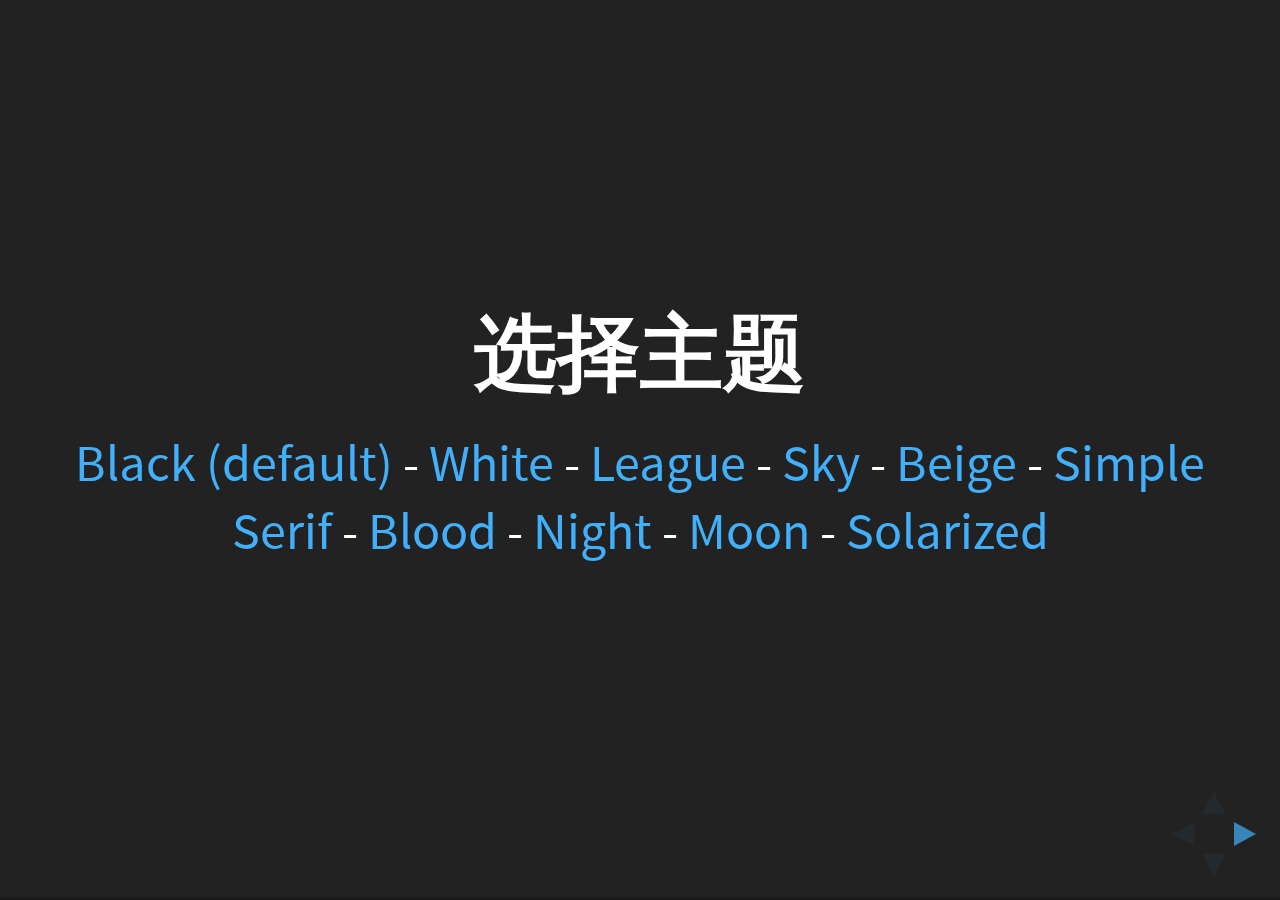
<file: index.html>
<!doctype html>
<html lang="en">

	<head>
		<meta charset="utf-8">

		<title>中期检查</title>

		<meta name="description" content="A framework for easily creating beautiful presentations using HTML">
		<meta name="author" content="Hakim El Hattab">

		<meta name="apple-mobile-web-app-capable" content="yes">
		<meta name="apple-mobile-web-app-status-bar-style" content="black-translucent">

		<meta name="viewport" content="width=device-width, initial-scale=1.0, maximum-scale=1.0, user-scalable=no">

		<link rel="stylesheet" href="css/reveal.css">
		<!--自定义样式-->
		<link rel="stylesheet" href="css/style.css">
		<link rel="stylesheet" href="css/theme/black.css" id="theme">

		<!-- Theme used for syntax highlighting of code -->
		<link rel="stylesheet" href="lib/css/zenburn.css">



		<!--[if lt IE 9]>
		<script src="lib/js/html5shiv.js"></script>
		<![endif]-->
	</head>

	<body>

		<div class="reveal">
			
			<!-- Any section element inside of this container is displayed as a slide -->
			<div class="slides">
				<section id="themes">
					<h2>选择主题</h2>
					<p>
							
						<!-- Hacks to swap themes after the page has loaded. Not flexible and only intended for the reveal.js demo deck. -->
						<a href="#" onclick="document.getElementById('theme').setAttribute('href','css/theme/black.css'); return false;">Black (default)</a> -
						<a href="#" onclick="document.getElementById('theme').setAttribute('href','css/theme/white.css'); return false;">White</a> -
						<a href="#" onclick="document.getElementById('theme').setAttribute('href','css/theme/league.css'); return false;">League</a> -
						<a href="#" onclick="document.getElementById('theme').setAttribute('href','css/theme/sky.css'); return false;">Sky</a> -
						<a href="#" onclick="document.getElementById('theme').setAttribute('href','css/theme/beige.css'); return false;">Beige</a> -
						<a href="#" onclick="document.getElementById('theme').setAttribute('href','css/theme/simple.css'); return false;">Simple</a> <br>
						<a href="#" onclick="document.getElementById('theme').setAttribute('href','css/theme/serif.css'); return false;">Serif</a> -
						<a href="#" onclick="document.getElementById('theme').setAttribute('href','css/theme/blood.css'); return false;">Blood</a> -
						<a href="#" onclick="document.getElementById('theme').setAttribute('href','css/theme/night.css'); return false;">Night</a> -
						<a href="#" onclick="document.getElementById('theme').setAttribute('href','css/theme/moon.css'); return false;">Moon</a> -
						<a href="#" onclick="document.getElementById('theme').setAttribute('href','css/theme/solarized.css'); return false;">Solarized</a>
					</p>
				</section>
				<section id="transitions">
					<h2>动画样式</h2>
					<p>
						You can select from different transitions, like: <br>
						<a href="?transition=none#/transitions">None</a> -
						<a href="?transition=fade#/transitions">Fade</a> -
						<a href="?transition=slide#/transitions">Slide</a> -
						<a href="?transition=convex#/transitions">Convex</a> -
						<a href="?transition=concave#/transitions">Concave</a> -
						<a href="?transition=zoom#/transitions">Zoom</a>
					</p>
				</section>
				<section>
					<h1>文正学院实验考勤管理系统的设计与实现</h1>
					<h3>中期检查</h3>
					<p>
						<small>汇报人 <a href="http://hakim.se">耿鹏</a>  <a href="http://twitter.com/hakimel"></a></small>
					</p>
				</section>

				<section>
					<h2>什么是实验考勤管理系统？</h2>
					<p>
						实验考勤管理系统是一个实现考勤管理自动化的系统，代替原先学生手写签到和老师点名记录等方式，节约了人力，高效，快捷。
					</p>
				</section>
				<section>
					<h2>设计框架</h2>
					<p>MVC经典模式</p>
					<!--<p>Use the <em>Space</em> key to navigate through all slides.</p>-->
					<br>
					<a href="#" class="navigate-down">
						<img width="308" height="238" data-src="images/mvc.png" alt='mvc模型'>
					</a>
				</section>
				<!-- Example of nested vertical slides -->
				<section>
					
					<section>
						<h2>视图层的技术React.js</h2>
						<p class='_alignL'>"A JavaScript library for building user interfaces."</p>
						<p class='_alignL'>"We built React to solve one problem: building large applications with data that changes over time."</p>
						<p class='_alignR'><a href="https://facebook.github.io/react/">————react.js官网</a></p>
					</section>
					<section>
						<h2>React特点</h2>
						<ul>
							<li class="_alignL">不是一个 MVC 框架，仅仅是一个UI框架</li>
							<li class="_alignL">虚拟的DOM节点</li>
							<li class="_alignL">React采用不同的渲染方法。（首次渲染和非首次渲染不同）</li>
							<li class="_alignL">单向响应的数据流</li>
							<li class="_alignL">使用JSX语法</li>
						</ul>
						<!--<br>
						<a href="#/2">
							<img width="178" height="238" data-src="https://s3.amazonaws.com/hakim-static/reveal-js/arrow.png" alt="Up arrow" style="transform: rotate(180deg); -webkit-transform: rotate(180deg);">
						</a>-->
					</section>
				</section>
				<section>
					
					<section>
						<h2>Model层的技术Redux</h2>
						<p class='_alignL'>"Redux is a predictable state container for JavaScript apps."</p>
						<p class='_alignL'>"You can only solve the problem that React can not solve it."</p>
						<p class='_alignR'><a href="http://redux.js.org/"> —————Dan Abramov </a></p>
					</section>
					<section>
						<h2>DVA————基于redux的封装</h2>
						<p class='_alignL'>dva 是基于现有应用架构 (redux + react-router + redux-saga 等)的一层轻量封装，没有引入任何新
							概念，全部代码不到 100 行。( Inspired by elm and choo. )dva 是 framework，不是 library，
							类似 emberjs，会很明确地告诉你每个部件应该怎么写。另外，除了 react 和 react-dom 是 peerDependencies
							 以外，dva 封装了所有其他依赖。dva 实现上尽量不创建新语法，而是用依赖库本身的语法，
							 比如 router 的定义还是用 react-router 的 JSX 语法的方式</p>
					</section>
				</section>
				<section>
					
					<section>
						<h2>Controller层的技术———node.js</h2>
						
						<p class='_alignL'>"Node.js® is a JavaScript runtime built on Chrome's V8 JavaScript engine."</p>
						<p class='_alignL'>"Node.js uses an event-driven, non-blocking I/O model that makes it lightweight and efficient. Node.js' package ecosystem, npm, is the largest ecosystem of open source libraries in the world."</p>
						<p class='_alignR'><a href="https://nodejs.org/en/"> —————node.js官网 </a></p>
					</section>
					<section>
						<h2>Koa2———node.js</h2>
						<ul>
							<li class="_alignL">中间件的执行顺序</li>
							<li class="_alignL">async await语法支持</li>
							<li class="_alignL">封装了node中的request和response。</li>
						</ul>
					</section>
				</section>

				
				<section id="fragments">
					<h2>功能</h2>
					<p class="fragment">用户管理</p>
					<p class="fragment">部门管理</p>
					<p class="fragment">位置管理</p>
					<p class="fragment">设备管理</p>
					<p class="fragment">考勤查询</p>
					<p class="fragment">考勤分析</p>
				</section>

				<section data-transition="slide" data-background="#4d7e65" data-background-transition="zoom">
					<h2>实现效果图</h2>
					<p>
						<img width="950" height="450" data-src="images/gongneng1.png" alt="功能展示图片1">
					</p>
				</section>

				<section data-transition="slide" data-background="#b5533c" data-background-transition="zoom">
					<h2>实现效果图</h2>
					<p>
						<img width="950" height="450" data-src="images/gongneng2.png" alt="功能展示图片2">
					</p>
				</section>
				<section data-transition="slide" data-background="#8dcffc" data-background-transition="concave">
					<h2>实现效果图</h2>
					<p>
						<img width="950" height="450" data-src="images/gongneng3.png" alt="功能展示图片3">
					</p>
				</section>
				<section>
					<h1>结束</h1>
					<h4>谢谢欣赏</h4>
					
				</section>

			</div>

		</div>

		<script src="lib/js/head.min.js"></script>
		<script src="js/reveal.js"></script>

		<script>

			// More info https://github.com/hakimel/reveal.js#configuration
			Reveal.initialize({
				controls: true,
				progress: true,
				history: true,
				center: true,

				transition: 'slide', // none/fade/slide/convex/concave/zoom

				// More info https://github.com/hakimel/reveal.js#dependencies
				dependencies: [
					{ src: 'lib/js/classList.js', condition: function() { return !document.body.classList; } },
					{ src: 'plugin/markdown/marked.js', condition: function() { return !!document.querySelector( '[data-markdown]' ); } },
					{ src: 'plugin/markdown/markdown.js', condition: function() { return !!document.querySelector( '[data-markdown]' ); } },
					{ src: 'plugin/highlight/highlight.js', async: true, callback: function() { hljs.initHighlightingOnLoad(); } },
					{ src: 'plugin/zoom-js/zoom.js', async: true },
					{ src: 'plugin/notes/notes.js', async: true }
				]
			});

		</script>

	</body>
</html>
</file>
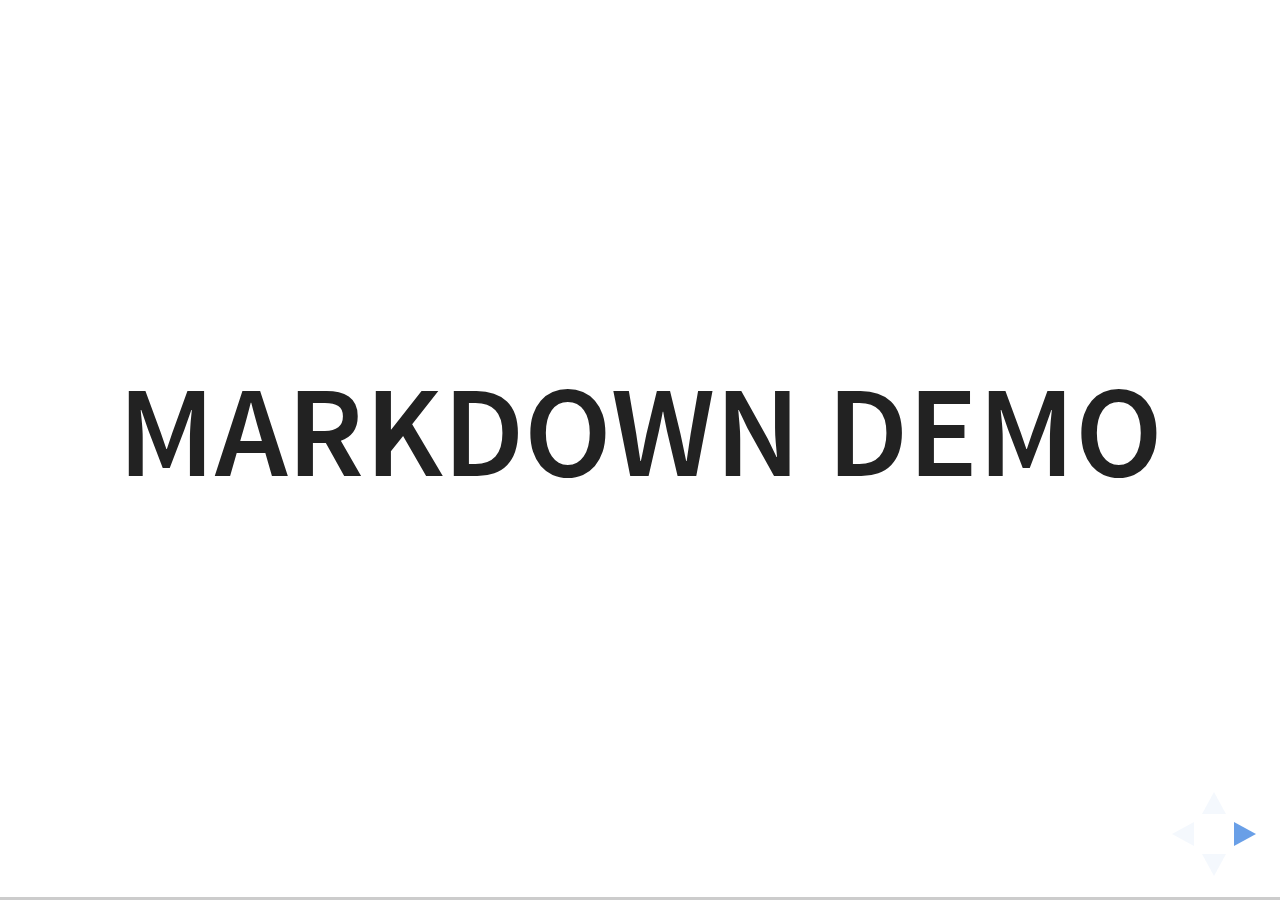
<file: plugin/markdown/example.html>
<!doctype html>
<html lang="en">

	<head>
		<meta charset="utf-8">

		<title>reveal.js - Markdown Demo</title>

		<link rel="stylesheet" href="../../css/reveal.css">
		<link rel="stylesheet" href="../../css/theme/white.css" id="theme">

        <link rel="stylesheet" href="../../lib/css/zenburn.css">
	</head>

	<body>

		<div class="reveal">

			<div class="slides">

                <!-- Use external markdown resource, separate slides by three newlines; vertical slides by two newlines -->
                <section data-markdown="example.md" data-separator="^\n\n\n" data-separator-vertical="^\n\n"></section>

                <!-- Slides are separated by three dashes (quick 'n dirty regular expression) -->
                <section data-markdown data-separator="---">
                    <script type="text/template">
                        ## Demo 1
                        Slide 1
                        ---
                        ## Demo 1
                        Slide 2
                        ---
                        ## Demo 1
                        Slide 3
                    </script>
                </section>

                <!-- Slides are separated by newline + three dashes + newline, vertical slides identical but two dashes -->
                <section data-markdown data-separator="^\n---\n$" data-separator-vertical="^\n--\n$">
                    <script type="text/template">
                        ## Demo 2
                        Slide 1.1

                        --

                        ## Demo 2
                        Slide 1.2

                        ---

                        ## Demo 2
                        Slide 2
                    </script>
                </section>

                <!-- No "extra" slides, since there are no separators defined (so they'll become horizontal rulers) -->
                <section data-markdown>
                    <script type="text/template">
                        A

                        ---

                        B

                        ---

                        C
                    </script>
                </section>

                <!-- Slide attributes -->
                <section data-markdown>
                    <script type="text/template">
                        <!-- .slide: data-background="#000000" -->
                        ## Slide attributes
                    </script>
                </section>

                <!-- Element attributes -->
                <section data-markdown>
                    <script type="text/template">
                        ## Element attributes
                        - Item 1 <!-- .element: class="fragment" data-fragment-index="2" -->
                        - Item 2 <!-- .element: class="fragment" data-fragment-index="1" -->
                    </script>
                </section>

                <!-- Code -->
                <section data-markdown>
                    <script type="text/template">
                        ```php
                        public function foo()
                        {
                            $foo = array(
                                'bar' => 'bar'
                            )
                        }
                        ```
                    </script>
                </section>

            </div>
		</div>

		<script src="../../lib/js/head.min.js"></script>
		<script src="../../js/reveal.js"></script>

		<script>

			Reveal.initialize({
				controls: true,
				progress: true,
				history: true,
				center: true,

				// Optional libraries used to extend on reveal.js
				dependencies: [
					{ src: '../../lib/js/classList.js', condition: function() { return !document.body.classList; } },
					{ src: 'marked.js', condition: function() { return !!document.querySelector( '[data-markdown]' ); } },
                    { src: 'markdown.js', condition: function() { return !!document.querySelector( '[data-markdown]' ); } },
                    { src: '../highlight/highlight.js', async: true, callback: function() { hljs.initHighlightingOnLoad(); } },
					{ src: '../notes/notes.js' }
				]
			});

		</script>

	</body>
</html>
</file>
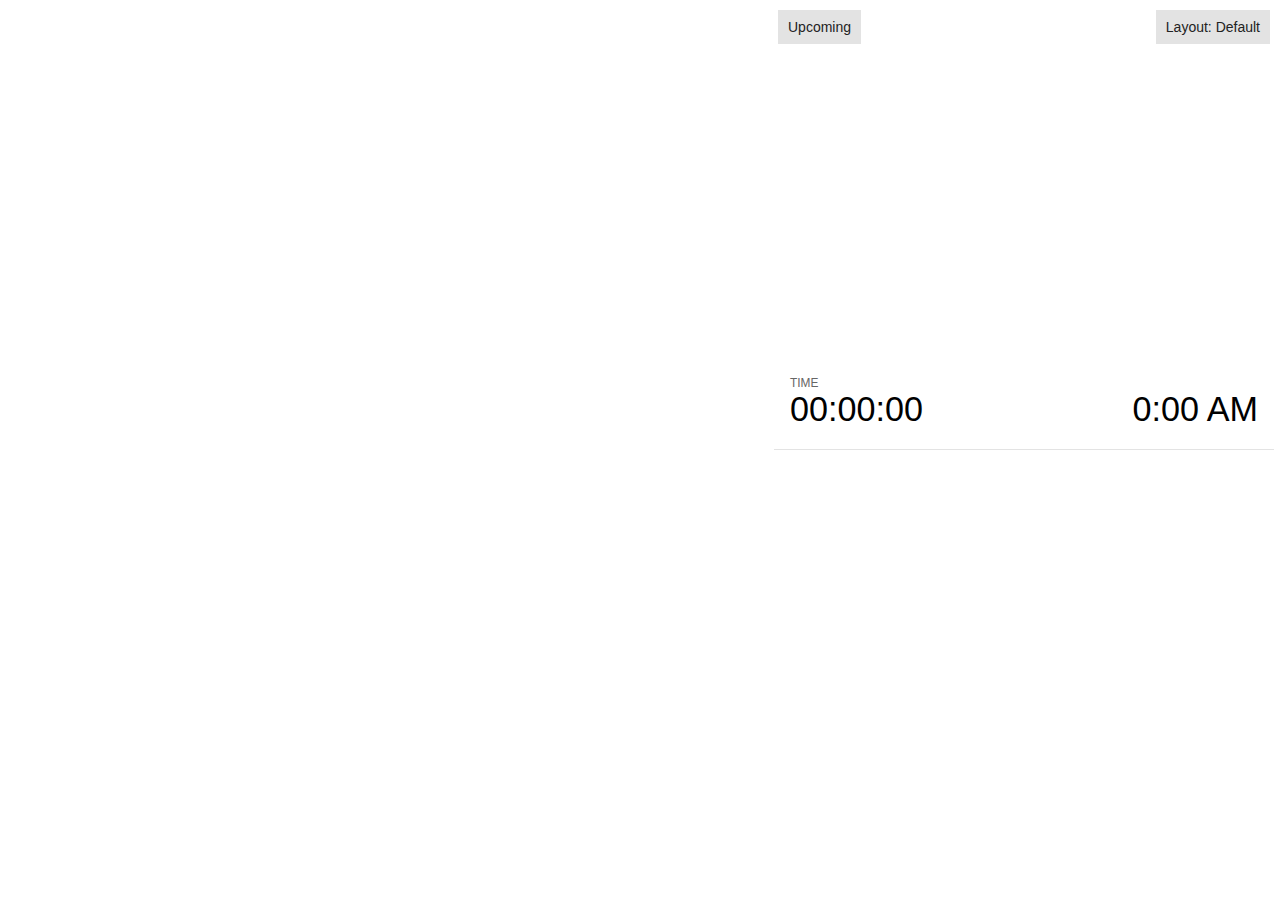
<file: plugin/notes/notes.html>
<!doctype html>
<html lang="en">
	<head>
		<meta charset="utf-8">

		<title>reveal.js - Slide Notes</title>

		<style>
			body {
				font-family: Helvetica;
				font-size: 18px;
			}

			#current-slide,
			#upcoming-slide,
			#speaker-controls {
				padding: 6px;
				box-sizing: border-box;
				-moz-box-sizing: border-box;
			}

			#current-slide iframe,
			#upcoming-slide iframe {
				width: 100%;
				height: 100%;
				border: 1px solid #ddd;
			}

			#current-slide .label,
			#upcoming-slide .label {
				position: absolute;
				top: 10px;
				left: 10px;
				z-index: 2;
			}

			.overlay-element {
				height: 34px;
				line-height: 34px;
				padding: 0 10px;
				text-shadow: none;
				background: rgba( 220, 220, 220, 0.8 );
				color: #222;
				font-size: 14px;
			}

			.overlay-element.interactive:hover {
				background: rgba( 220, 220, 220, 1 );
			}

			#current-slide {
				position: absolute;
				width: 60%;
				height: 100%;
				top: 0;
				left: 0;
				padding-right: 0;
			}

			#upcoming-slide {
				position: absolute;
				width: 40%;
				height: 40%;
				right: 0;
				top: 0;
			}

			/* Speaker controls */
			#speaker-controls {
				position: absolute;
				top: 40%;
				right: 0;
				width: 40%;
				height: 60%;
				overflow: auto;
				font-size: 18px;
			}

				.speaker-controls-time.hidden,
				.speaker-controls-notes.hidden {
					display: none;
				}

				.speaker-controls-time .label,
				.speaker-controls-notes .label {
					text-transform: uppercase;
					font-weight: normal;
					font-size: 0.66em;
					color: #666;
					margin: 0;
				}

				.speaker-controls-time {
					border-bottom: 1px solid rgba( 200, 200, 200, 0.5 );
					margin-bottom: 10px;
					padding: 10px 16px;
					padding-bottom: 20px;
					cursor: pointer;
				}

				.speaker-controls-time .reset-button {
					opacity: 0;
					float: right;
					color: #666;
					text-decoration: none;
				}
				.speaker-controls-time:hover .reset-button {
					opacity: 1;
				}

				.speaker-controls-time .timer,
				.speaker-controls-time .clock {
					width: 50%;
					font-size: 1.9em;
				}

				.speaker-controls-time .timer {
					float: left;
				}

				.speaker-controls-time .clock {
					float: right;
					text-align: right;
				}

				.speaker-controls-time span.mute {
					color: #bbb;
				}

				.speaker-controls-notes {
					padding: 10px 16px;
				}

				.speaker-controls-notes .value {
					margin-top: 5px;
					line-height: 1.4;
					font-size: 1.2em;
				}

			/* Layout selector */
			#speaker-layout {
				position: absolute;
				top: 10px;
				right: 10px;
				color: #222;
				z-index: 10;
			}
				#speaker-layout select {
					position: absolute;
					width: 100%;
					height: 100%;
					top: 0;
					left: 0;
					border: 0;
					box-shadow: 0;
					cursor: pointer;
					opacity: 0;

					font-size: 1em;
					background-color: transparent;

					-moz-appearance: none;
					-webkit-appearance: none;
					-webkit-tap-highlight-color: rgba(0, 0, 0, 0);
				}

				#speaker-layout select:focus {
					outline: none;
					box-shadow: none;
				}

			.clear {
				clear: both;
			}

			/* Speaker layout: Wide */
			body[data-speaker-layout="wide"] #current-slide,
			body[data-speaker-layout="wide"] #upcoming-slide {
				width: 50%;
				height: 45%;
				padding: 6px;
			}

			body[data-speaker-layout="wide"] #current-slide {
				top: 0;
				left: 0;
			}

			body[data-speaker-layout="wide"] #upcoming-slide {
				top: 0;
				left: 50%;
			}

			body[data-speaker-layout="wide"] #speaker-controls {
				top: 45%;
				left: 0;
				width: 100%;
				height: 50%;
				font-size: 1.25em;
			}

			/* Speaker layout: Tall */
			body[data-speaker-layout="tall"] #current-slide,
			body[data-speaker-layout="tall"] #upcoming-slide {
				width: 45%;
				height: 50%;
				padding: 6px;
			}

			body[data-speaker-layout="tall"] #current-slide {
				top: 0;
				left: 0;
			}

			body[data-speaker-layout="tall"] #upcoming-slide {
				top: 50%;
				left: 0;
			}

			body[data-speaker-layout="tall"] #speaker-controls {
				padding-top: 40px;
				top: 0;
				left: 45%;
				width: 55%;
				height: 100%;
				font-size: 1.25em;
			}

			/* Speaker layout: Notes only */
			body[data-speaker-layout="notes-only"] #current-slide,
			body[data-speaker-layout="notes-only"] #upcoming-slide {
				display: none;
			}

			body[data-speaker-layout="notes-only"] #speaker-controls {
				padding-top: 40px;
				top: 0;
				left: 0;
				width: 100%;
				height: 100%;
				font-size: 1.25em;
			}

			@media screen and (max-width: 1080px) {
				body[data-speaker-layout="default"] #speaker-controls {
					font-size: 16px;
				}
			}

			@media screen and (max-width: 900px) {
				body[data-speaker-layout="default"] #speaker-controls {
					font-size: 14px;
				}
			}

			@media screen and (max-width: 800px) {
				body[data-speaker-layout="default"] #speaker-controls {
					font-size: 12px;
				}
			}

		</style>
	</head>

	<body>

		<div id="current-slide"></div>
		<div id="upcoming-slide"><span class="overlay-element label">Upcoming</span></div>
		<div id="speaker-controls">
			<div class="speaker-controls-time">
				<h4 class="label">Time <span class="reset-button">Click to Reset</span></h4>
				<div class="clock">
					<span class="clock-value">0:00 AM</span>
				</div>
				<div class="timer">
					<span class="hours-value">00</span><span class="minutes-value">:00</span><span class="seconds-value">:00</span>
				</div>
				<div class="clear"></div>
			</div>

			<div class="speaker-controls-notes hidden">
				<h4 class="label">Notes</h4>
				<div class="value"></div>
			</div>
		</div>
		<div id="speaker-layout" class="overlay-element interactive">
			<span class="speaker-layout-label"></span>
			<select class="speaker-layout-dropdown"></select>
		</div>

		<script src="../../plugin/markdown/marked.js"></script>
		<script>

			(function() {

				var notes,
					notesValue,
					currentState,
					currentSlide,
					upcomingSlide,
					layoutLabel,
					layoutDropdown,
					connected = false;

				var SPEAKER_LAYOUTS = {
					'default': 'Default',
					'wide': 'Wide',
					'tall': 'Tall',
					'notes-only': 'Notes only'
				};

				setupLayout();

				window.addEventListener( 'message', function( event ) {

					var data = JSON.parse( event.data );

					// The overview mode is only useful to the reveal.js instance
					// where navigation occurs so we don't sync it
					if( data.state ) delete data.state.overview;

					// Messages sent by the notes plugin inside of the main window
					if( data && data.namespace === 'reveal-notes' ) {
						if( data.type === 'connect' ) {
							handleConnectMessage( data );
						}
						else if( data.type === 'state' ) {
							handleStateMessage( data );
						}
					}
					// Messages sent by the reveal.js inside of the current slide preview
					else if( data && data.namespace === 'reveal' ) {
						if( /ready/.test( data.eventName ) ) {
							// Send a message back to notify that the handshake is complete
							window.opener.postMessage( JSON.stringify({ namespace: 'reveal-notes', type: 'connected'} ), '*' );
						}
						else if( /slidechanged|fragmentshown|fragmenthidden|paused|resumed/.test( data.eventName ) && currentState !== JSON.stringify( data.state ) ) {

							window.opener.postMessage( JSON.stringify({ method: 'setState', args: [ data.state ]} ), '*' );

						}
					}

				} );

				/**
				 * Called when the main window is trying to establish a
				 * connection.
				 */
				function handleConnectMessage( data ) {

					if( connected === false ) {
						connected = true;

						setupIframes( data );
						setupKeyboard();
						setupNotes();
						setupTimer();
					}

				}

				/**
				 * Called when the main window sends an updated state.
				 */
				function handleStateMessage( data ) {

					// Store the most recently set state to avoid circular loops
					// applying the same state
					currentState = JSON.stringify( data.state );

					// No need for updating the notes in case of fragment changes
					if ( data.notes ) {
						notes.classList.remove( 'hidden' );
						notesValue.style.whiteSpace = data.whitespace;
						if( data.markdown ) {
							notesValue.innerHTML = marked( data.notes );
						}
						else {
							notesValue.innerHTML = data.notes;
						}
					}
					else {
						notes.classList.add( 'hidden' );
					}

					// Update the note slides
					currentSlide.contentWindow.postMessage( JSON.stringify({ method: 'setState', args: [ data.state ] }), '*' );
					upcomingSlide.contentWindow.postMessage( JSON.stringify({ method: 'setState', args: [ data.state ] }), '*' );
					upcomingSlide.contentWindow.postMessage( JSON.stringify({ method: 'next' }), '*' );

				}

				// Limit to max one state update per X ms
				handleStateMessage = debounce( handleStateMessage, 200 );

				/**
				 * Forward keyboard events to the current slide window.
				 * This enables keyboard events to work even if focus
				 * isn't set on the current slide iframe.
				 */
				function setupKeyboard() {

					document.addEventListener( 'keydown', function( event ) {
						currentSlide.contentWindow.postMessage( JSON.stringify({ method: 'triggerKey', args: [ event.keyCode ] }), '*' );
					} );

				}

				/**
				 * Creates the preview iframes.
				 */
				function setupIframes( data ) {

					var params = [
						'receiver',
						'progress=false',
						'history=false',
						'transition=none',
						'autoSlide=0',
						'backgroundTransition=none'
					].join( '&' );

					var urlSeparator = /\?/.test(data.url) ? '&' : '?';
					var hash = '#/' + data.state.indexh + '/' + data.state.indexv;
					var currentURL = data.url + urlSeparator + params + '&postMessageEvents=true' + hash;
					var upcomingURL = data.url + urlSeparator + params + '&controls=false' + hash;

					currentSlide = document.createElement( 'iframe' );
					currentSlide.setAttribute( 'width', 1280 );
					currentSlide.setAttribute( 'height', 1024 );
					currentSlide.setAttribute( 'src', currentURL );
					document.querySelector( '#current-slide' ).appendChild( currentSlide );

					upcomingSlide = document.createElement( 'iframe' );
					upcomingSlide.setAttribute( 'width', 640 );
					upcomingSlide.setAttribute( 'height', 512 );
					upcomingSlide.setAttribute( 'src', upcomingURL );
					document.querySelector( '#upcoming-slide' ).appendChild( upcomingSlide );

				}

				/**
				 * Setup the notes UI.
				 */
				function setupNotes() {

					notes = document.querySelector( '.speaker-controls-notes' );
					notesValue = document.querySelector( '.speaker-controls-notes .value' );

				}

				/**
				 * Create the timer and clock and start updating them
				 * at an interval.
				 */
				function setupTimer() {

					var start = new Date(),
						timeEl = document.querySelector( '.speaker-controls-time' ),
						clockEl = timeEl.querySelector( '.clock-value' ),
						hoursEl = timeEl.querySelector( '.hours-value' ),
						minutesEl = timeEl.querySelector( '.minutes-value' ),
						secondsEl = timeEl.querySelector( '.seconds-value' );

					function _updateTimer() {

						var diff, hours, minutes, seconds,
							now = new Date();

						diff = now.getTime() - start.getTime();
						hours = Math.floor( diff / ( 1000 * 60 * 60 ) );
						minutes = Math.floor( ( diff / ( 1000 * 60 ) ) % 60 );
						seconds = Math.floor( ( diff / 1000 ) % 60 );

						clockEl.innerHTML = now.toLocaleTimeString( 'en-US', { hour12: true, hour: '2-digit', minute:'2-digit' } );
						hoursEl.innerHTML = zeroPadInteger( hours );
						hoursEl.className = hours > 0 ? '' : 'mute';
						minutesEl.innerHTML = ':' + zeroPadInteger( minutes );
						minutesEl.className = minutes > 0 ? '' : 'mute';
						secondsEl.innerHTML = ':' + zeroPadInteger( seconds );

					}

					// Update once directly
					_updateTimer();

					// Then update every second
					setInterval( _updateTimer, 1000 );

					timeEl.addEventListener( 'click', function() {
						start = new Date();
						_updateTimer();
						return false;
					} );

				}

				/**
				 * Sets up the speaker view layout and layout selector.
				 */
				function setupLayout() {

					layoutDropdown = document.querySelector( '.speaker-layout-dropdown' );
					layoutLabel = document.querySelector( '.speaker-layout-label' );

					// Render the list of available layouts
					for( var id in SPEAKER_LAYOUTS ) {
						var option = document.createElement( 'option' );
						option.setAttribute( 'value', id );
						option.textContent = SPEAKER_LAYOUTS[ id ];
						layoutDropdown.appendChild( option );
					}

					// Monitor the dropdown for changes
					layoutDropdown.addEventListener( 'change', function( event ) {

						setLayout( layoutDropdown.value );

					}, false );

					// Restore any currently persisted layout
					setLayout( getLayout() );

				}

				/**
				 * Sets a new speaker view layout. The layout is persisted
				 * in local storage.
				 */
				function setLayout( value ) {

					var title = SPEAKER_LAYOUTS[ value ];

					layoutLabel.innerHTML = 'Layout' + ( title ? ( ': ' + title ) : '' );
					layoutDropdown.value = value;

					document.body.setAttribute( 'data-speaker-layout', value );

					// Persist locally
					if( window.localStorage ) {
						window.localStorage.setItem( 'reveal-speaker-layout', value );
					}

				}

				/**
				 * Returns the ID of the most recently set speaker layout
				 * or our default layout if none has been set.
				 */
				function getLayout() {

					if( window.localStorage ) {
						var layout = window.localStorage.getItem( 'reveal-speaker-layout' );
						if( layout ) {
							return layout;
						}
					}

					// Default to the first record in the layouts hash
					for( var id in SPEAKER_LAYOUTS ) {
						return id;
					}

				}

				function zeroPadInteger( num ) {

					var str = '00' + parseInt( num );
					return str.substring( str.length - 2 );

				}

				/**
				 * Limits the frequency at which a function can be called.
				 */
				function debounce( fn, ms ) {

					var lastTime = 0,
						timeout;

					return function() {

						var args = arguments;
						var context = this;

						clearTimeout( timeout );

						var timeSinceLastCall = Date.now() - lastTime;
						if( timeSinceLastCall > ms ) {
							fn.apply( context, args );
							lastTime = Date.now();
						}
						else {
							timeout = setTimeout( function() {
								fn.apply( context, args );
								lastTime = Date.now();
							}, ms - timeSinceLastCall );
						}

					}

				}

			})();

		</script>
	</body>
</html>
</file>
<file: css/style.css>
._alignL{
    text-align: left;
}
._alignR{
    text-align: right;
}
</file>
<file: css/theme/black.css>
/**
 * Black theme for reveal.js. This is the opposite of the 'white' theme.
 *
 * By Hakim El Hattab, http://hakim.se
 */
@import url(../../lib/font/source-sans-pro/source-sans-pro.css);
section.has-light-background, section.has-light-background h1, section.has-light-background h2, section.has-light-background h3, section.has-light-background h4, section.has-light-background h5, section.has-light-background h6 {
  color: #222; }

/*********************************************
 * GLOBAL STYLES
 *********************************************/
body {
  background: #222;
  background-color: #222; }

.reveal {
  font-family: "Source Sans Pro", Helvetica, sans-serif;
  font-size: 42px;
  font-weight: normal;
  color: #fff; }

::selection {
  color: #fff;
  background: #bee4fd;
  text-shadow: none; }

::-moz-selection {
  color: #fff;
  background: #bee4fd;
  text-shadow: none; }

.reveal .slides > section,
.reveal .slides > section > section {
  line-height: 1.3;
  font-weight: inherit; }

/*********************************************
 * HEADERS
 *********************************************/
.reveal h1,
.reveal h2,
.reveal h3,
.reveal h4,
.reveal h5,
.reveal h6 {
  margin: 0 0 20px 0;
  color: #fff;
  font-family: "Source Sans Pro", Helvetica, sans-serif;
  font-weight: 600;
  line-height: 1.2;
  letter-spacing: normal;
  text-transform: uppercase;
  text-shadow: none;
  word-wrap: break-word; }

.reveal h1 {
  font-size: 2.5em; }

.reveal h2 {
  font-size: 1.6em; }

.reveal h3 {
  font-size: 1.3em; }

.reveal h4 {
  font-size: 1em; }

.reveal h1 {
  text-shadow: none; }

/*********************************************
 * OTHER
 *********************************************/
.reveal p {
  margin: 20px 0;
  line-height: 1.3; }

/* Ensure certain elements are never larger than the slide itself */
.reveal img,
.reveal video,
.reveal iframe {
  max-width: 95%;
  max-height: 95%; }

.reveal strong,
.reveal b {
  font-weight: bold; }

.reveal em {
  font-style: italic; }

.reveal ol,
.reveal dl,
.reveal ul {
  display: inline-block;
  text-align: left;
  margin: 0 0 0 1em; }

.reveal ol {
  list-style-type: decimal; }

.reveal ul {
  list-style-type: disc; }

.reveal ul ul {
  list-style-type: square; }

.reveal ul ul ul {
  list-style-type: circle; }

.reveal ul ul,
.reveal ul ol,
.reveal ol ol,
.reveal ol ul {
  display: block;
  margin-left: 40px; }

.reveal dt {
  font-weight: bold; }

.reveal dd {
  margin-left: 40px; }

.reveal q,
.reveal blockquote {
  quotes: none; }

.reveal blockquote {
  display: block;
  position: relative;
  width: 70%;
  margin: 20px auto;
  padding: 5px;
  font-style: italic;
  background: rgba(255, 255, 255, 0.05);
  box-shadow: 0px 0px 2px rgba(0, 0, 0, 0.2); }

.reveal blockquote p:first-child,
.reveal blockquote p:last-child {
  display: inline-block; }

.reveal q {
  font-style: italic; }

.reveal pre {
  display: block;
  position: relative;
  width: 90%;
  margin: 20px auto;
  text-align: left;
  font-size: 0.55em;
  font-family: monospace;
  line-height: 1.2em;
  word-wrap: break-word;
  box-shadow: 0px 0px 6px rgba(0, 0, 0, 0.3); }

.reveal code {
  font-family: monospace; }

.reveal pre code {
  display: block;
  padding: 5px;
  overflow: auto;
  max-height: 400px;
  word-wrap: normal; }

.reveal table {
  margin: auto;
  border-collapse: collapse;
  border-spacing: 0; }

.reveal table th {
  font-weight: bold; }

.reveal table th,
.reveal table td {
  text-align: left;
  padding: 0.2em 0.5em 0.2em 0.5em;
  border-bottom: 1px solid; }

.reveal table th[align="center"],
.reveal table td[align="center"] {
  text-align: center; }

.reveal table th[align="right"],
.reveal table td[align="right"] {
  text-align: right; }

.reveal table tbody tr:last-child th,
.reveal table tbody tr:last-child td {
  border-bottom: none; }

.reveal sup {
  vertical-align: super; }

.reveal sub {
  vertical-align: sub; }

.reveal small {
  display: inline-block;
  font-size: 0.6em;
  line-height: 1.2em;
  vertical-align: top; }

.reveal small * {
  vertical-align: top; }

/*********************************************
 * LINKS
 *********************************************/
.reveal a {
  color: #42affa;
  text-decoration: none;
  -webkit-transition: color .15s ease;
  -moz-transition: color .15s ease;
  transition: color .15s ease; }

.reveal a:hover {
  color: #8dcffc;
  text-shadow: none;
  border: none; }

.reveal .roll span:after {
  color: #fff;
  background: #068de9; }

/*********************************************
 * IMAGES
 *********************************************/
.reveal section img {
  margin: 15px 0px;
  background: rgba(255, 255, 255, 0.12);
  border: 4px solid #fff;
  box-shadow: 0 0 10px rgba(0, 0, 0, 0.15); }

.reveal section img.plain {
  border: 0;
  box-shadow: none; }

.reveal a img {
  -webkit-transition: all .15s linear;
  -moz-transition: all .15s linear;
  transition: all .15s linear; }

.reveal a:hover img {
  background: rgba(255, 255, 255, 0.2);
  border-color: #42affa;
  box-shadow: 0 0 20px rgba(0, 0, 0, 0.55); }

/*********************************************
 * NAVIGATION CONTROLS
 *********************************************/
.reveal .controls .navigate-left,
.reveal .controls .navigate-left.enabled {
  border-right-color: #42affa; }

.reveal .controls .navigate-right,
.reveal .controls .navigate-right.enabled {
  border-left-color: #42affa; }

.reveal .controls .navigate-up,
.reveal .controls .navigate-up.enabled {
  border-bottom-color: #42affa; }

.reveal .controls .navigate-down,
.reveal .controls .navigate-down.enabled {
  border-top-color: #42affa; }

.reveal .controls .navigate-left.enabled:hover {
  border-right-color: #8dcffc; }

.reveal .controls .navigate-right.enabled:hover {
  border-left-color: #8dcffc; }

.reveal .controls .navigate-up.enabled:hover {
  border-bottom-color: #8dcffc; }

.reveal .controls .navigate-down.enabled:hover {
  border-top-color: #8dcffc; }

/*********************************************
 * PROGRESS BAR
 *********************************************/
.reveal .progress {
  background: rgba(0, 0, 0, 0.2); }

.reveal .progress span {
  background: #42affa;
  -webkit-transition: width 800ms cubic-bezier(0.26, 0.86, 0.44, 0.985);
  -moz-transition: width 800ms cubic-bezier(0.26, 0.86, 0.44, 0.985);
  transition: width 800ms cubic-bezier(0.26, 0.86, 0.44, 0.985); }
</file>
<file: lib/css/zenburn.css>
/*

Zenburn style from voldmar.ru (c) Vladimir Epifanov <voldmar@voldmar.ru>
based on dark.css by Ivan Sagalaev

*/

.hljs {
  display: block;
  overflow-x: auto;
  padding: 0.5em;
  background: #3f3f3f;
  color: #dcdcdc;
}

.hljs-keyword,
.hljs-selector-tag,
.hljs-tag {
  color: #e3ceab;
}

.hljs-template-tag {
  color: #dcdcdc;
}

.hljs-number {
  color: #8cd0d3;
}

.hljs-variable,
.hljs-template-variable,
.hljs-attribute {
  color: #efdcbc;
}

.hljs-literal {
  color: #efefaf;
}

.hljs-subst {
  color: #8f8f8f;
}

.hljs-title,
.hljs-name,
.hljs-selector-id,
.hljs-selector-class,
.hljs-section,
.hljs-type {
  color: #efef8f;
}

.hljs-symbol,
.hljs-bullet,
.hljs-link {
  color: #dca3a3;
}

.hljs-deletion,
.hljs-string,
.hljs-built_in,
.hljs-builtin-name {
  color: #cc9393;
}

.hljs-addition,
.hljs-comment,
.hljs-quote,
.hljs-meta {
  color: #7f9f7f;
}


.hljs-emphasis {
  font-style: italic;
}

.hljs-strong {
  font-weight: bold;
}
</file>
<file: css/theme/white.css>
/**
 * White theme for reveal.js. This is the opposite of the 'black' theme.
 *
 * By Hakim El Hattab, http://hakim.se
 */
@import url(../../lib/font/source-sans-pro/source-sans-pro.css);
section.has-dark-background, section.has-dark-background h1, section.has-dark-background h2, section.has-dark-background h3, section.has-dark-background h4, section.has-dark-background h5, section.has-dark-background h6 {
  color: #fff; }

/*********************************************
 * GLOBAL STYLES
 *********************************************/
body {
  background: #fff;
  background-color: #fff; }

.reveal {
  font-family: "Source Sans Pro", Helvetica, sans-serif;
  font-size: 42px;
  font-weight: normal;
  color: #222; }

::selection {
  color: #fff;
  background: #98bdef;
  text-shadow: none; }

::-moz-selection {
  color: #fff;
  background: #98bdef;
  text-shadow: none; }

.reveal .slides > section,
.reveal .slides > section > section {
  line-height: 1.3;
  font-weight: inherit; }

/*********************************************
 * HEADERS
 *********************************************/
.reveal h1,
.reveal h2,
.reveal h3,
.reveal h4,
.reveal h5,
.reveal h6 {
  margin: 0 0 20px 0;
  color: #222;
  font-family: "Source Sans Pro", Helvetica, sans-serif;
  font-weight: 600;
  line-height: 1.2;
  letter-spacing: normal;
  text-transform: uppercase;
  text-shadow: none;
  word-wrap: break-word; }

.reveal h1 {
  font-size: 2.5em; }

.reveal h2 {
  font-size: 1.6em; }

.reveal h3 {
  font-size: 1.3em; }

.reveal h4 {
  font-size: 1em; }

.reveal h1 {
  text-shadow: none; }

/*********************************************
 * OTHER
 *********************************************/
.reveal p {
  margin: 20px 0;
  line-height: 1.3; }

/* Ensure certain elements are never larger than the slide itself */
.reveal img,
.reveal video,
.reveal iframe {
  max-width: 95%;
  max-height: 95%; }

.reveal strong,
.reveal b {
  font-weight: bold; }

.reveal em {
  font-style: italic; }

.reveal ol,
.reveal dl,
.reveal ul {
  display: inline-block;
  text-align: left;
  margin: 0 0 0 1em; }

.reveal ol {
  list-style-type: decimal; }

.reveal ul {
  list-style-type: disc; }

.reveal ul ul {
  list-style-type: square; }

.reveal ul ul ul {
  list-style-type: circle; }

.reveal ul ul,
.reveal ul ol,
.reveal ol ol,
.reveal ol ul {
  display: block;
  margin-left: 40px; }

.reveal dt {
  font-weight: bold; }

.reveal dd {
  margin-left: 40px; }

.reveal q,
.reveal blockquote {
  quotes: none; }

.reveal blockquote {
  display: block;
  position: relative;
  width: 70%;
  margin: 20px auto;
  padding: 5px;
  font-style: italic;
  background: rgba(255, 255, 255, 0.05);
  box-shadow: 0px 0px 2px rgba(0, 0, 0, 0.2); }

.reveal blockquote p:first-child,
.reveal blockquote p:last-child {
  display: inline-block; }

.reveal q {
  font-style: italic; }

.reveal pre {
  display: block;
  position: relative;
  width: 90%;
  margin: 20px auto;
  text-align: left;
  font-size: 0.55em;
  font-family: monospace;
  line-height: 1.2em;
  word-wrap: break-word;
  box-shadow: 0px 0px 6px rgba(0, 0, 0, 0.3); }

.reveal code {
  font-family: monospace; }

.reveal pre code {
  display: block;
  padding: 5px;
  overflow: auto;
  max-height: 400px;
  word-wrap: normal; }

.reveal table {
  margin: auto;
  border-collapse: collapse;
  border-spacing: 0; }

.reveal table th {
  font-weight: bold; }

.reveal table th,
.reveal table td {
  text-align: left;
  padding: 0.2em 0.5em 0.2em 0.5em;
  border-bottom: 1px solid; }

.reveal table th[align="center"],
.reveal table td[align="center"] {
  text-align: center; }

.reveal table th[align="right"],
.reveal table td[align="right"] {
  text-align: right; }

.reveal table tbody tr:last-child th,
.reveal table tbody tr:last-child td {
  border-bottom: none; }

.reveal sup {
  vertical-align: super; }

.reveal sub {
  vertical-align: sub; }

.reveal small {
  display: inline-block;
  font-size: 0.6em;
  line-height: 1.2em;
  vertical-align: top; }

.reveal small * {
  vertical-align: top; }

/*********************************************
 * LINKS
 *********************************************/
.reveal a {
  color: #2a76dd;
  text-decoration: none;
  -webkit-transition: color .15s ease;
  -moz-transition: color .15s ease;
  transition: color .15s ease; }

.reveal a:hover {
  color: #6ca0e8;
  text-shadow: none;
  border: none; }

.reveal .roll span:after {
  color: #fff;
  background: #1a53a1; }

/*********************************************
 * IMAGES
 *********************************************/
.reveal section img {
  margin: 15px 0px;
  background: rgba(255, 255, 255, 0.12);
  border: 4px solid #222;
  box-shadow: 0 0 10px rgba(0, 0, 0, 0.15); }

.reveal section img.plain {
  border: 0;
  box-shadow: none; }

.reveal a img {
  -webkit-transition: all .15s linear;
  -moz-transition: all .15s linear;
  transition: all .15s linear; }

.reveal a:hover img {
  background: rgba(255, 255, 255, 0.2);
  border-color: #2a76dd;
  box-shadow: 0 0 20px rgba(0, 0, 0, 0.55); }

/*********************************************
 * NAVIGATION CONTROLS
 *********************************************/
.reveal .controls .navigate-left,
.reveal .controls .navigate-left.enabled {
  border-right-color: #2a76dd; }

.reveal .controls .navigate-right,
.reveal .controls .navigate-right.enabled {
  border-left-color: #2a76dd; }

.reveal .controls .navigate-up,
.reveal .controls .navigate-up.enabled {
  border-bottom-color: #2a76dd; }

.reveal .controls .navigate-down,
.reveal .controls .navigate-down.enabled {
  border-top-color: #2a76dd; }

.reveal .controls .navigate-left.enabled:hover {
  border-right-color: #6ca0e8; }

.reveal .controls .navigate-right.enabled:hover {
  border-left-color: #6ca0e8; }

.reveal .controls .navigate-up.enabled:hover {
  border-bottom-color: #6ca0e8; }

.reveal .controls .navigate-down.enabled:hover {
  border-top-color: #6ca0e8; }

/*********************************************
 * PROGRESS BAR
 *********************************************/
.reveal .progress {
  background: rgba(0, 0, 0, 0.2); }

.reveal .progress span {
  background: #2a76dd;
  -webkit-transition: width 800ms cubic-bezier(0.26, 0.86, 0.44, 0.985);
  -moz-transition: width 800ms cubic-bezier(0.26, 0.86, 0.44, 0.985);
  transition: width 800ms cubic-bezier(0.26, 0.86, 0.44, 0.985); }
</file>
